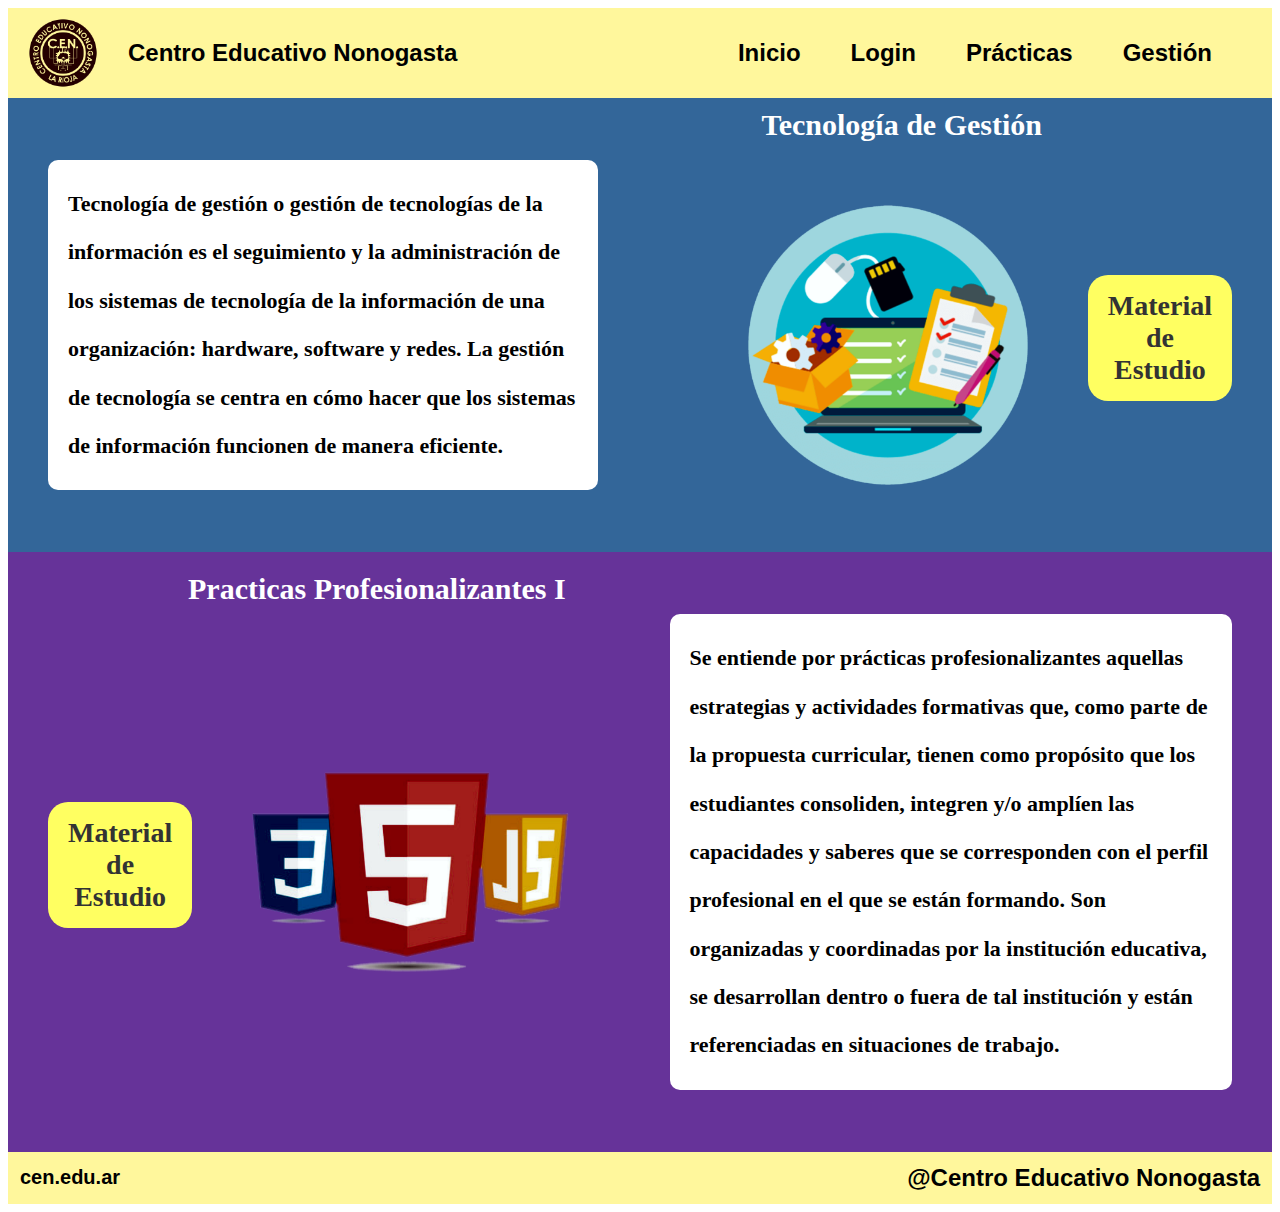
<file: MODULO_2024/index.html>
<!doctype html>
<html lang="es">
<head>
    <meta charset="UTF-8"> 
    <meta name="viewport" content="width=device-width, initial-scale=1.0">
    <link rel="stylesheet" href="estilos/estilos.css">
    <title>Tu título aquí</title>
</head>
<body>
    <nav>
        <div class="logo">
            <img src="medios/LOGOTIPO1.png" height="60">
            <span>Centro Educativo Nonogasta</span>
        </div>
        <div class="botones">
            <a href="index.html" class="nav-barra">Inicio</a>
            <a href="login.html" class="nav-barra">Login</a>
            <a href="Practicas.html" class="nav-barra">Prácticas</a>
            <a href="gestion.html" class="nav-barra">Gestión</a>
        </div>
    </nav>

    <main>
        
        <section class="tecnologia"> 
            <p> Tecnología de gestión o gestión de tecnologías de la información es el seguimiento y 
                 la administración de los sistemas de tecnología de la información de una organización: 
                 hardware, software y redes. La gestión de tecnología se centra en cómo hacer que los sistemas
                 de información funcionen de manera eficiente. </p>
            <span>Tecnología de Gestión</span>
            <img src="medios/GESTION.png" height="100">
            <a href="gestion.html" class="boton-amarillo">Material de Estudio </a>
        </section>
        <section class="practicas"> 
            <span>Practicas Profesionalizantes I</span>
            <a href="Practicas.html" class="boton-amarillo">Material de Estudio</a>
            <img src="medios/PRACTICA.png" height="100">
            <p>Se entiende por prácticas profesionalizantes aquellas estrategias y actividades formativas
                que, como parte de la propuesta curricular, tienen como propósito que los estudiantes
                consoliden, integren y/o amplíen las capacidades y saberes que se corresponden con el
                perfil profesional en el que se están formando. Son organizadas y coordinadas por la
                institución educativa, se desarrollan dentro o fuera de tal institución y están referenciadas
                en situaciones de trabajo.</p>
        </section>
    </main>

    <footer class="footer-amarillo">
        <div class="container">
            <div class="enlace-footer">
                <a href="https://cen.edu.ar/">cen.edu.ar</a>
            </div>
            <div class="texto-footer">
                @Centro Educativo Nonogasta
            </div>
        </div>
    </footer>
</body>
</html>
</file>
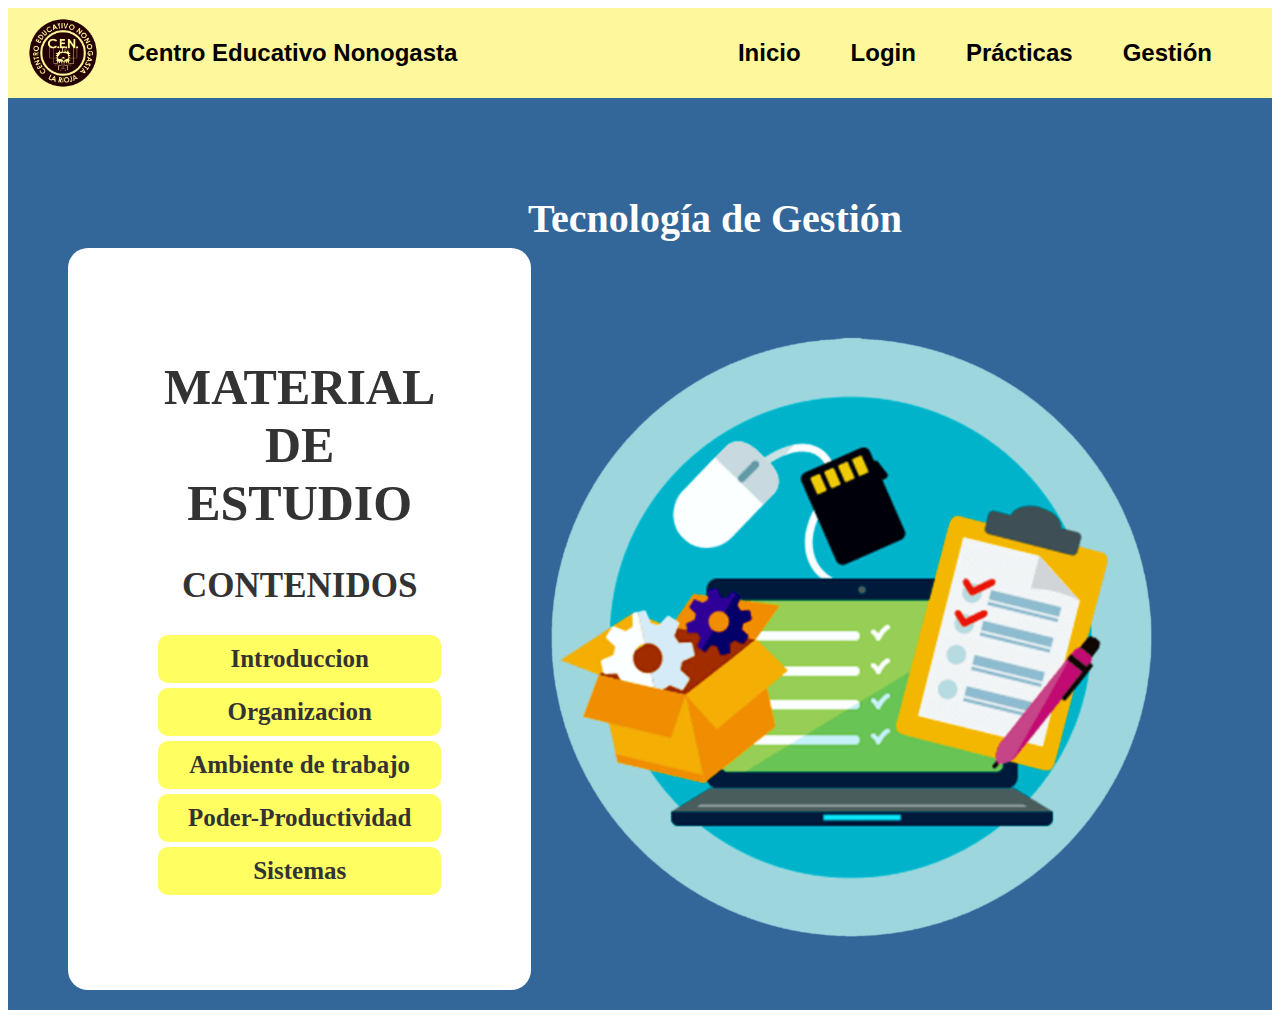
<file: MODULO_2024/gestion.html>
<!DOCTYPE html>
<html lang="es">
<head>
    <meta charset="UTF-8">
    <meta name="viewport" content="width=device-width, initial-scale=1.0">
    <title>Gestión</title>
    <link rel="stylesheet" href="estilos/estilos.css">
</head>
<body >
    <nav>
        <div class="logo">
            <img src="medios/LOGOTIPO1.png" height="60">
            <span>Centro Educativo Nonogasta</span>
        </div>
        <div class="botones">
            <a href="index.html" class="nav-barra">Inicio</a>
            <a href="login.html" class="nav-barra">Login</a>
            <a href="Practicas.html" class="nav-barra">Prácticas</a>
            <a href="gestion.html" class="nav-barra">Gestión</a>
        </div>
    </nav>
        
    <section class="gestion2"> 
        <span class="titulo-grande">Tecnología de Gestión</span>
        <div class="contenido">
            <div class="recuadro-blanco">
                <h1>MATERIAL DE ESTUDIO</h1>
                <h2>CONTENIDOS</h2>
                <div class="enlaces">
                    <a href="tema1g.html" class="enlace-amarillo">Introduccion</a>
                    <a href="tema2g.html" class="enlace-amarillo">Organizacion</a>
                    <a href="tema3g.html" class="enlace-amarillo">Ambiente de trabajo</a>
                    <a href="tema4g.html" class="enlace-amarillo">Poder-Productividad</a>
                    <a href="tema5g.html" class="enlace-amarillo">Sistemas</a>
                </div>
            </div>
        </div>
        <div class="imagen">
            <img src="medios/GESTION.png" height="600">
        </div>
    </section>
</body>
</html>
</file>
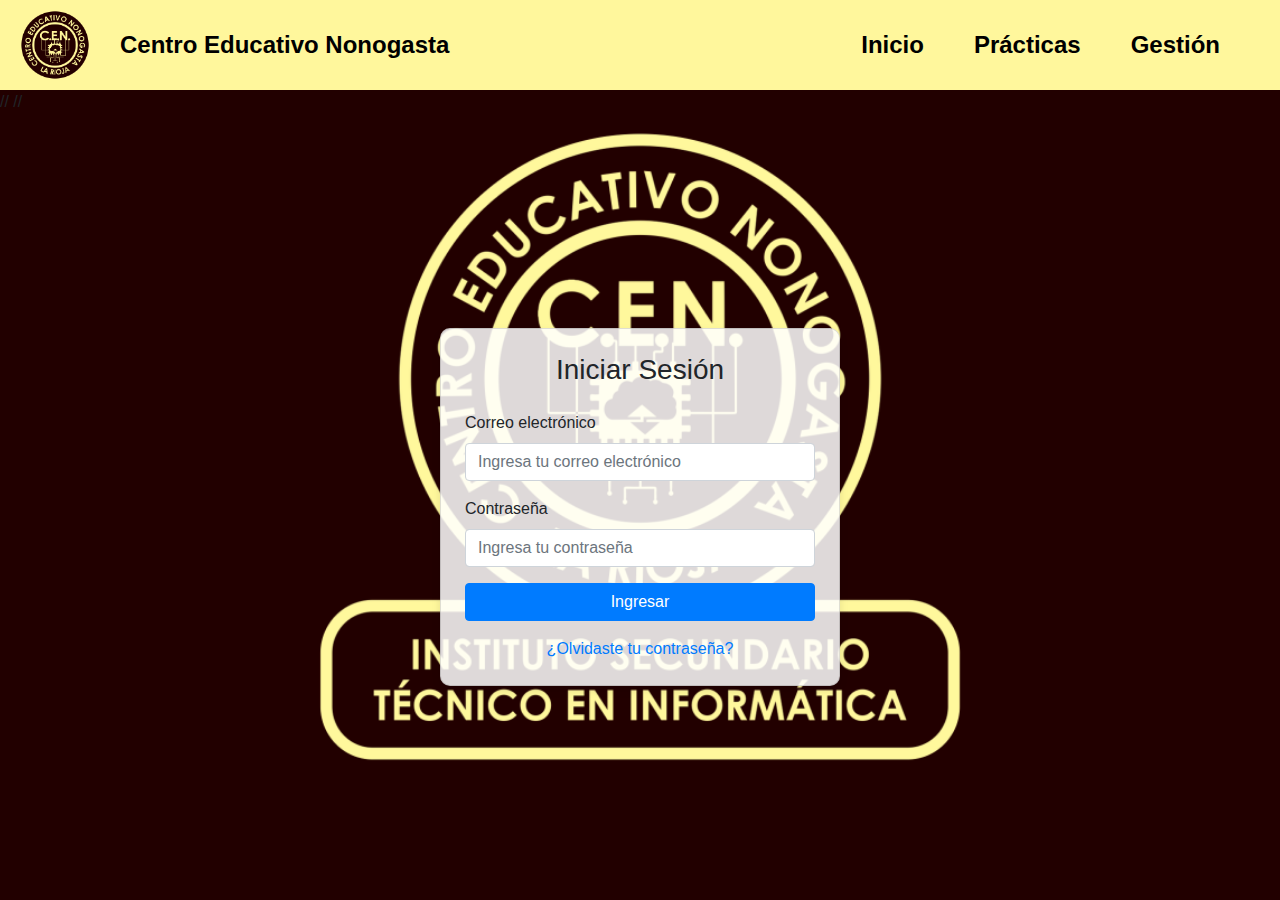
<file: MODULO_2024/login.html>
<!DOCTYPE html>
<html lang="es">
<head>
    <meta charset="UTF-8">
    <meta name="viewport" content="width=device-width, initial-scale=1.0">
    <title>Página de Login</title>
   
    <link href="estilos/bootstrap/bootstrap.min.css" rel="stylesheet">

    <link rel="stylesheet" href="estilos/estilos.css">
    <style>
        html, body {
            height: 100%;
            margin: 0;
            padding: 0;
        }
        body {
            display: flex;
            flex-direction: column;
            background-image: url('medios/cen_grande.png');
            background-size: cover;
            background-position: center;
            background-repeat: no-repeat;
        }
        .card {
            background: rgba(255, 255, 255, 0.85);
            border-radius: 10px;
            box-shadow: 0 4px 8px rgba(0, 0, 0, 0.1);
        }
        .content {
            flex: 1;
            display: flex;
            justify-content: center;
            align-items: center;
        }
        @media (max-width: 768px) {
            body {
                background-image: url('medios/cen_chico.png');
            }
        }
    </style>
</head>
<body>

<nav>
    <div class="logo">
        <img src="medios/LOGOTIPO1.png" height="60">
        <span>Centro Educativo Nonogasta</span>
    </div>
    <div class="botones">
        <a href="index.html" class="nav-barra">Inicio</a>
        <a href="Practicas.html" class="nav-barra">Prácticas</a>
        <a href="gestion.html" class="nav-barra">Gestión</a>
    </div>
</nav>
//                                   //
<div class="content">
    <!-- Clase 'card': Crea un contenedor con bordes, sombra y padding -->
    <div class="card p-4" style="max-width: 400px; width: 100%;">
        <!-- Clase 'text-center': Centra el texto horizontalmente -->
        <h3 class="text-center mb-4">Iniciar Sesión</h3>
        <form>
            <!-- Clase 'form-group': Agrupa elementos del formulario para aplicar un margen inferior -->
            <div class="form-group">
                <label for="email">Correo electrónico</label>
                <!-- Clase 'form-control': Estiliza los campos de entrada con padding, bordes y tamaño ajustable -->
                <input type="email" class="form-control" id="email" placeholder="Ingresa tu correo electrónico">
            </div>
            <!-- Clase 'form-group': Agrupa elementos del formulario para aplicar un margen inferior -->
            <div class="form-group">
                <label for="password">Contraseña</label>
                <!-- Clase 'form-control': Estiliza los campos de entrada con padding, bordes y tamaño ajustable -->
                <input type="password" class="form-control" id="password" placeholder="Ingresa tu contraseña">
            </div>
            <!-- Clases 'btn', 'btn-primary', 'btn-block': Estilizan el botón, le dan color primario y lo hacen ocupar todo el ancho del contenedor -->
            <button type="submit" class="btn btn-primary btn-block">Ingresar</button>
            <!-- Clase 'text-center': Centra el texto horizontalmente -->
            <div class="text-center mt-3">
                <!-- Clase 'mt-3': Añade un margen superior de 1rem -->
                <a href="olvidocontraseña.html">¿Olvidaste tu contraseña?</a>
            </div>
        </form>
    </div>
</div>

</body>
</html>
</file>
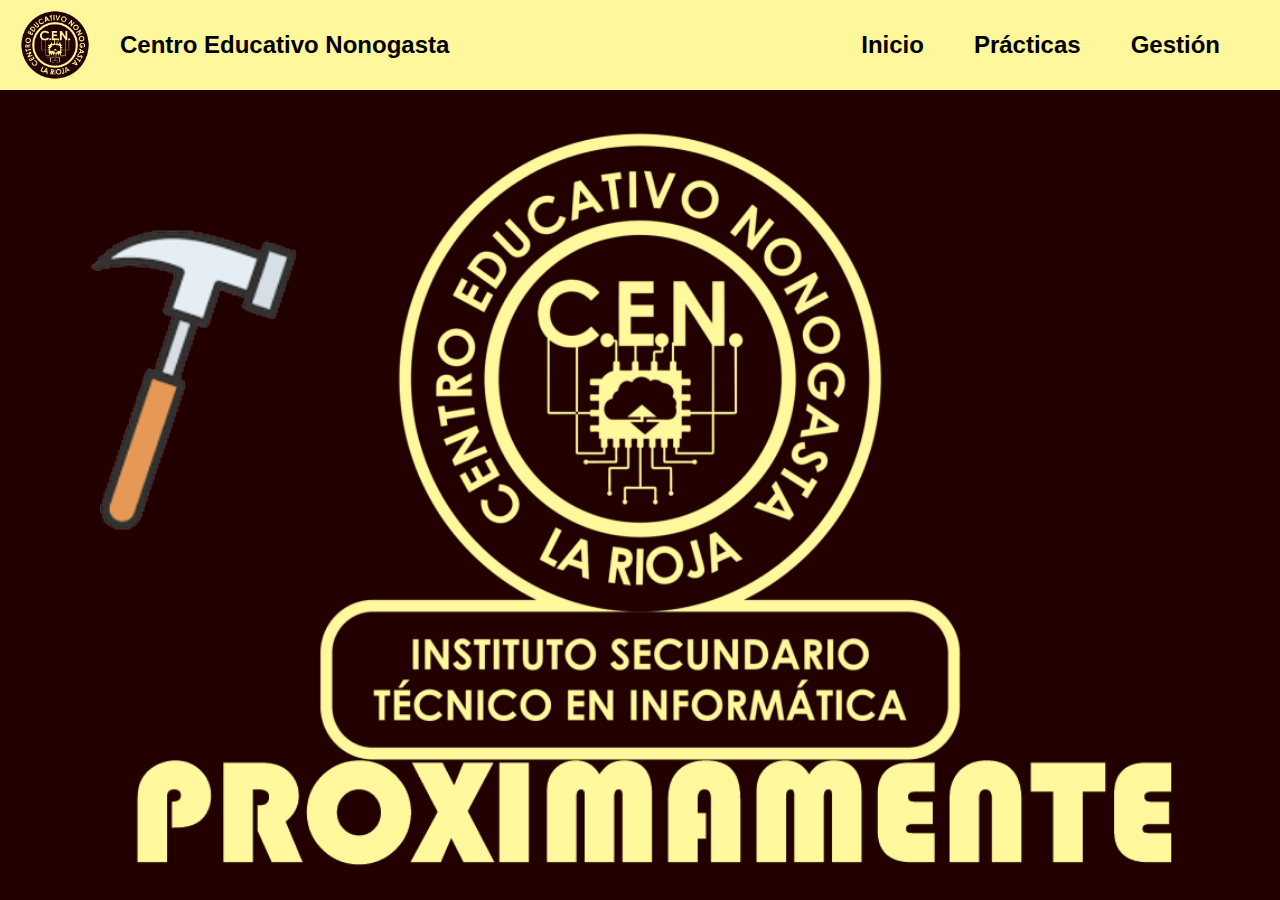
<file: MODULO_2024/olvidocontraseña.html>
<!DOCTYPE html>
<html lang="es">
<head>
    <meta charset="UTF-8">
    <meta name="viewport" content="width=device-width, initial-scale=1.0">
    <title>recuperar contraseña</title>
    <link href="estilos/bootstrap/bootstrap.min.css" rel="stylesheet">


    <link rel="stylesheet" href="estilos/estilos.css">
    <style>
        html, body {
            height: 100%;
            margin: 0;
            padding: 0;
        }
        body {
            display: flex;
            flex-direction: column;
            background-image: url('medios/proximamente.png');
            background-size: cover;
            background-position: center;
            background-repeat: no-repeat;
        }
      
        @media (max-width: 768px) {
            body {
                background-image: url('medios/proximamente_celulares.png');
            }
        }
    </style>
</head>
<body>

<nav>
    <div class="logo">
        <img src="medios/LOGOTIPO1.png" height="60">
        <span>Centro Educativo Nonogasta</span>
    </div>
    <div class="botones">
        <a href="index.html" class="nav-barra">Inicio</a>
        <a href="Practicas.html" class="nav-barra">Prácticas</a>
        <a href="gestion.html" class="nav-barra">Gestión</a>
    </div>
</nav>
</file>
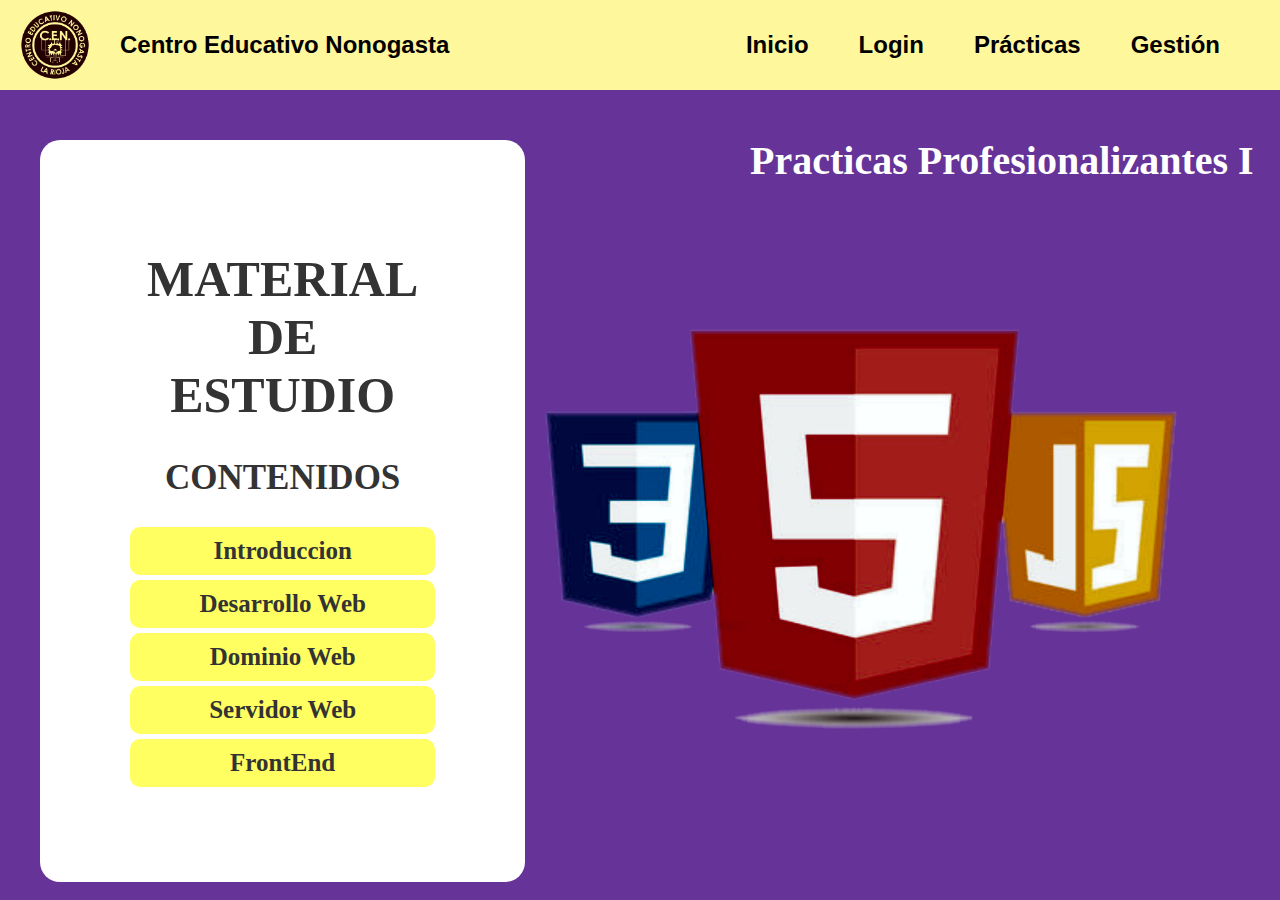
<file: MODULO_2024/Practicas.html>
<!DOCTYPE html>
<html lang="es">
<head>
    <meta charset="UTF-8">
    <meta name="viewport" content="width=device-width, initial-scale=1.0">
    <title>Practicas</title>
    <link rel="stylesheet" href="estilos/estilos.css">
</head>
<body  class="bodypractica">
    <nav>
        <div class="logo">
            <img src="medios/LOGOTIPO1.png" height="60">
            <span>Centro Educativo Nonogasta</span>
        </div>
        <div class="botones">
            <a href="index.html" class="nav-barra">Inicio</a>
            <a href="login.html" class="nav-barra">Login</a>
            <a href="Practicas.html" class="nav-barra">Prácticas</a>
            <a href="gestion.html" class="nav-barra">Gestión</a>
        </div>
    </nav>
        
    <section class="section-practicas"> 
        <span class="titulo-grande">Practicas Profesionalizantes I</span>
        <div class="contenido">
            <div class="recuadro-blanco">
                <h1>MATERIAL DE ESTUDIO</h1>
                <h2>CONTENIDOS</h2>
                <div class="enlaces">
                    <a href="tema1p.html" class="enlace-amarillo">Introduccion</a>
                    <a href="tema2p.html" class="enlace-amarillo">Desarrollo Web</a>
                    <a href="tema3p.html" class="enlace-amarillo">Dominio Web</a>
                    <a href="tema4p.html" class="enlace-amarillo">Servidor Web</a>
                    <a href="tema5p.html" class="enlace-amarillo">FrontEnd</a>
                </div>
            </div>
        </div>
        <div class="imagen">
            <img src="medios\PRACTICA.png" height="400">
        </div>
    </section>
</body>
</html>
</file>
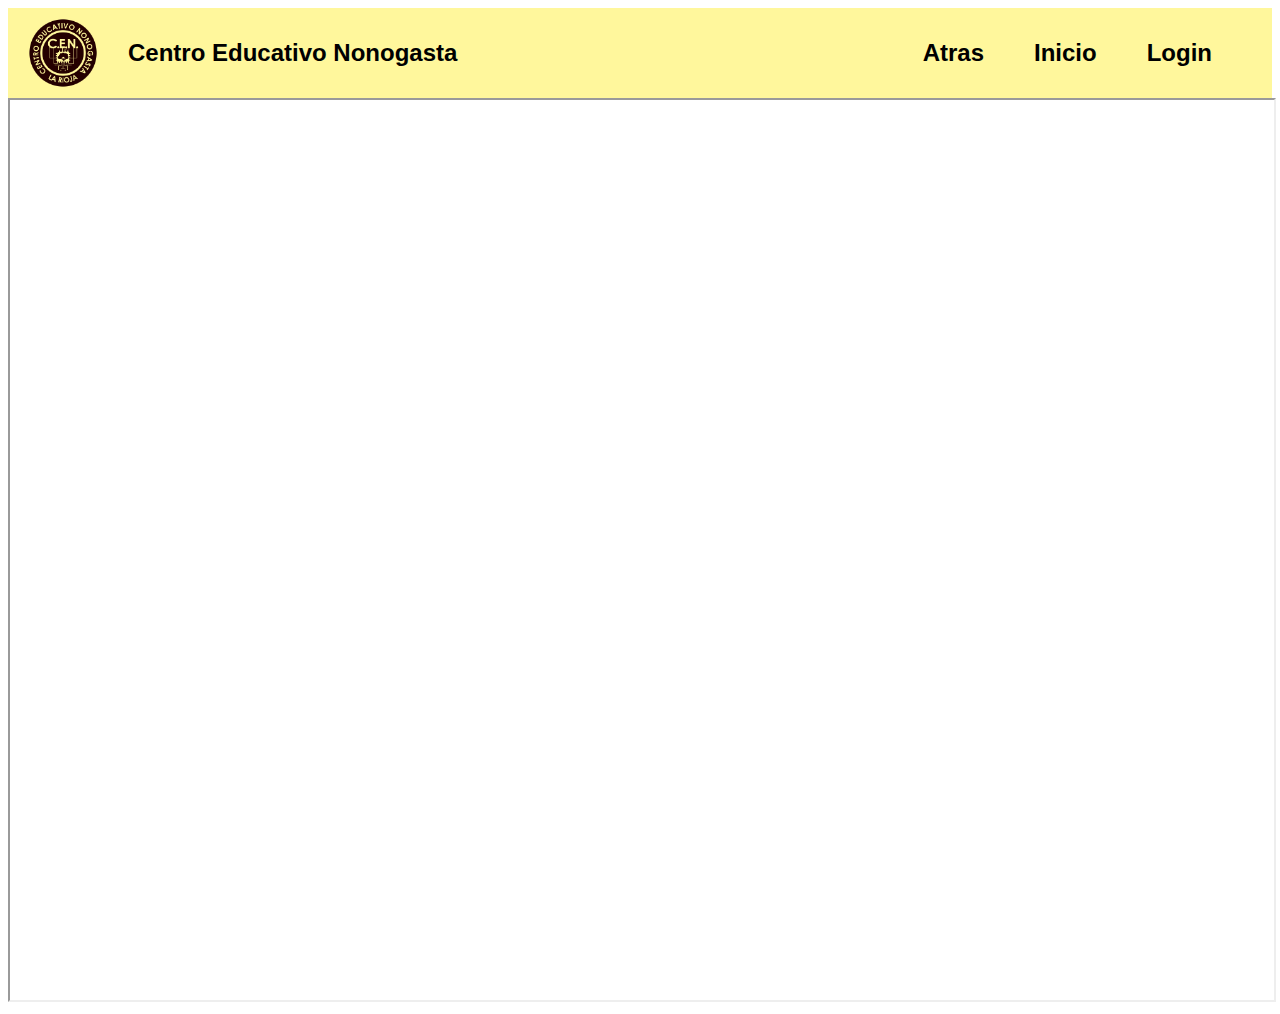
<file: MODULO_2024/tema1g.html>
<!DOCTYPE html>
<html lang="es">
<head>
    <meta charset="UTF-8">
    <meta name="viewport" content="width=device-width, initial-scale=1.0">
    <title>Gestión</title>
    <link rel="stylesheet" href="estilos/estilos.css">
</head>
<body>
    <nav>
        <div class="logo">
            <img src="medios/LOGOTIPO1.png" height="60">
            <span>Centro Educativo Nonogasta</span>
        </div>
        <div class="botones">
            <a href="gestion.html" class="nav-barra">Atras</a>
            <a href="index.html" class="nav-barra">Inicio</a>
            <a href="login.html" class="nav-barra">Login</a>
            
            
        </div>
    </nav>
    <iframe  class="pdf" src="contenidos\CONTENIDOS - TEMAS - GESTIÓN\TEMA N°1 - TECNOLOGÍA DE GESTIÓN\TECNOLOGÍA DE GESTIÓN.pdf" ></iframe>
</body>
</html>
</file>
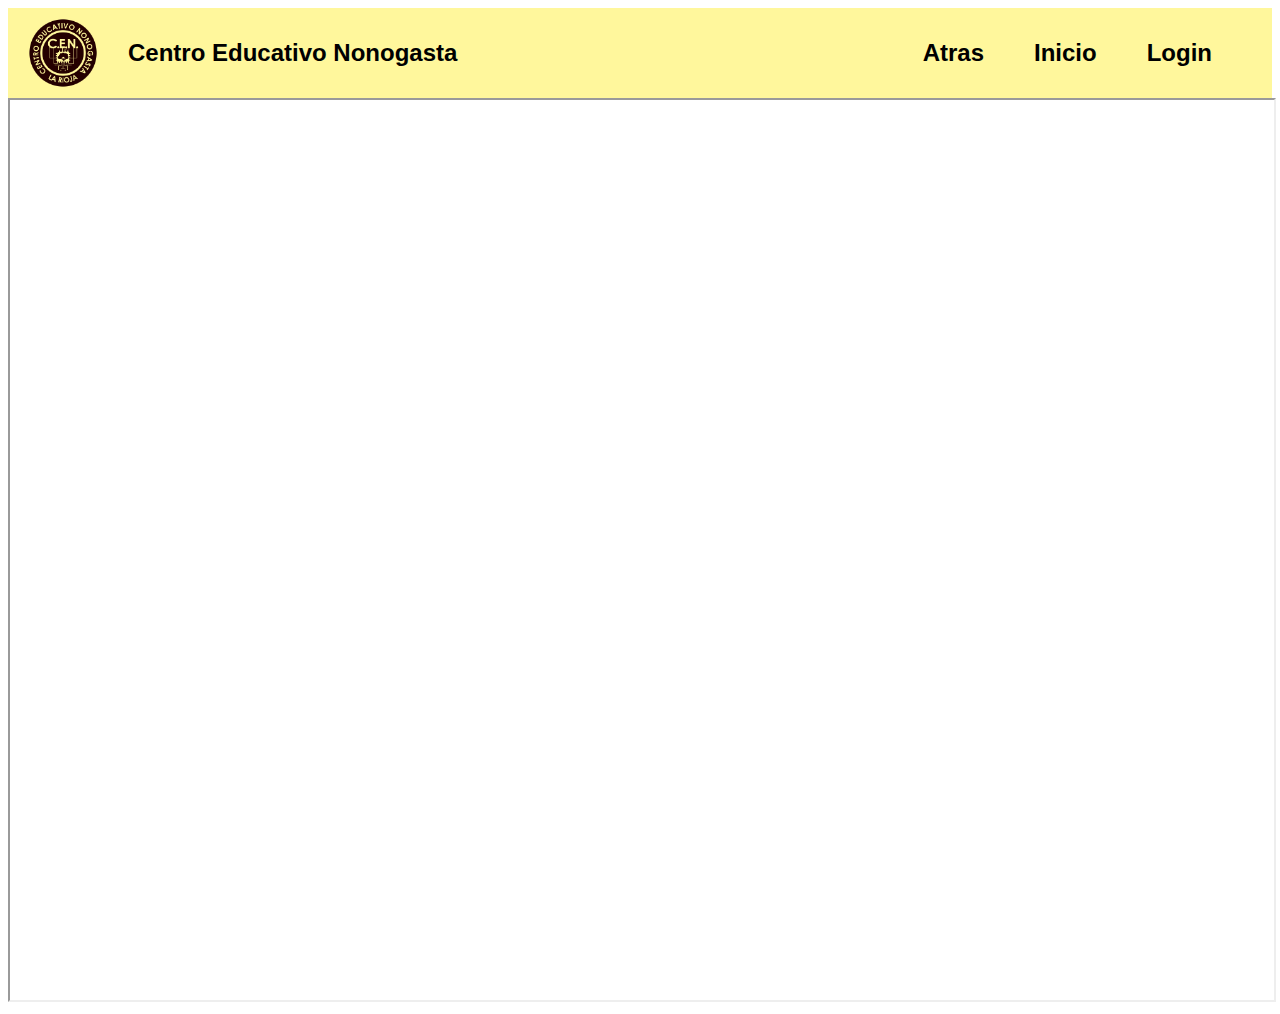
<file: MODULO_2024/tema1p.html>
<!DOCTYPE html>
<html lang="es">
<head>
    <meta charset="UTF-8">
    <meta name="viewport" content="width=device-width, initial-scale=1.0">
    <title>Gestión</title>
    <link rel="stylesheet" href="estilos/estilos.css">
</head>
<body>
    <nav>
        <div class="logo">
            <img src="medios/LOGOTIPO1.png" height="60">
            <span>Centro Educativo Nonogasta</span>
        </div>
        <div class="botones">
            <a href="Practicas.html" class="nav-barra">Atras</a>
            <a href="index.html" class="nav-barra">Inicio</a>
            <a href="login.html" class="nav-barra">Login</a>
            
            
        </div>
    </nav>
    <iframe  class="pdf" src="contenidos\CONTENIDOS - TEMAS - PRACTICAS I\TEMA N__1 - PRACTICAS PROFESIONALIZANTES\PRACTICAS PROFESIONALIZANTES I.pdf" ></iframe></body>
</html>
</file>
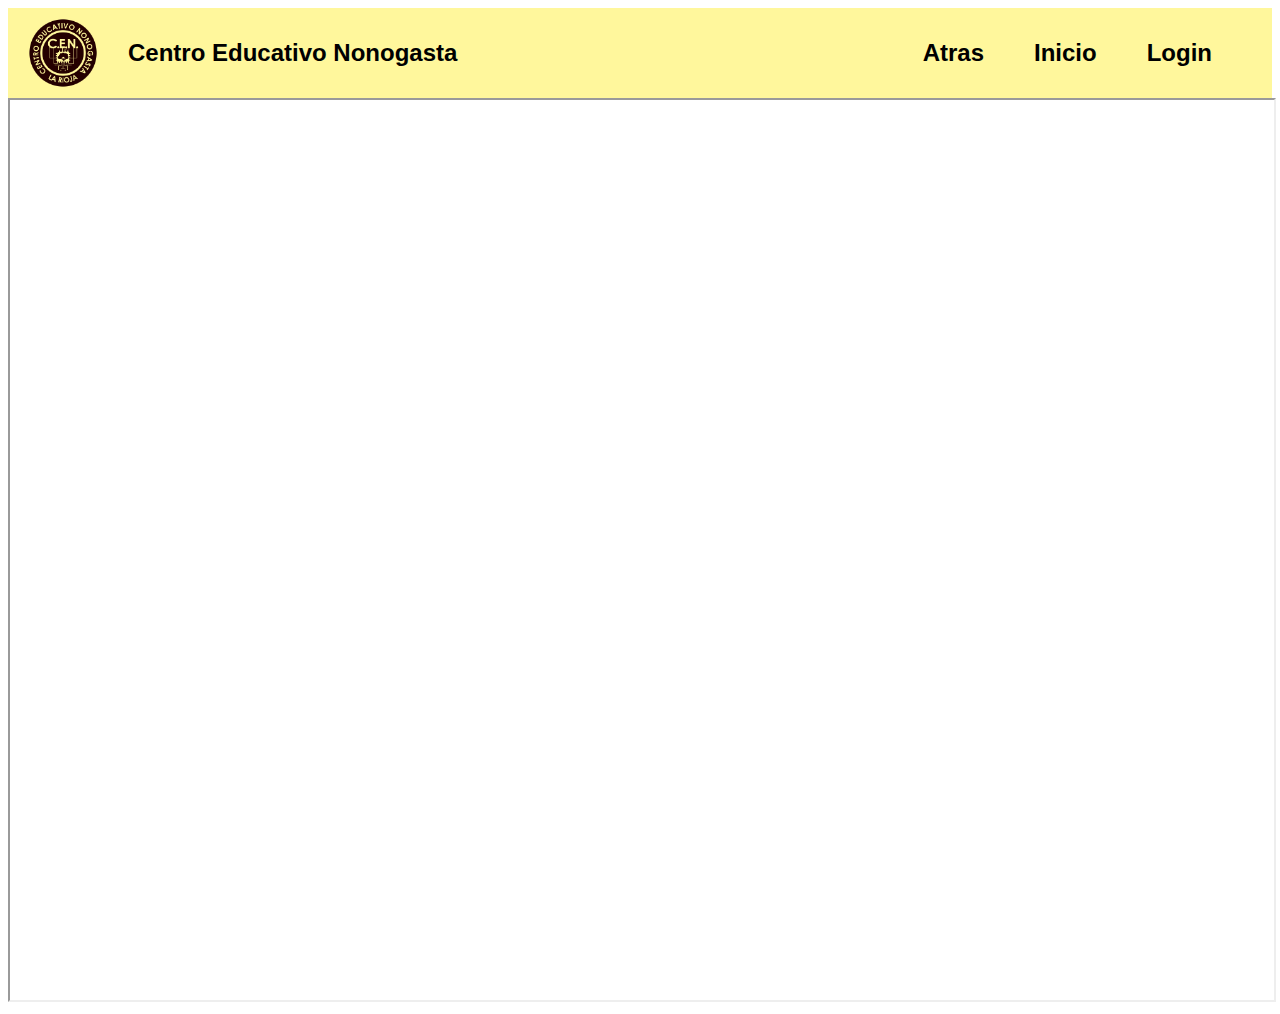
<file: MODULO_2024/tema2g.html>
<!DOCTYPE html>
<html lang="es">
<head>
    <meta charset="UTF-8">
    <meta name="viewport" content="width=device-width, initial-scale=1.0">
    <title>TEMA 2</title>
    <link rel="stylesheet" href="estilos/estilos.css">
</head>
<body>
    <nav>
        <div class="logo">
            <img src="medios/LOGOTIPO1.png" height="60">
            <span>Centro Educativo Nonogasta</span>
        </div>
        <div class="botones">
            <a href="gestion.html" class="nav-barra">Atras</a>
            <a href="index.html" class="nav-barra">Inicio</a>
            <a href="login.html" class="nav-barra">Login</a>
            
            
        </div>
    </nav>
    <iframe  class="pdf" src="contenidos\CONTENIDOS - TEMAS - GESTIÓN\TEMA N__2 - ORGANIZACI__N\ORGANIZACIÓN.pdf" ></iframe>
</body>
</html>
</file>
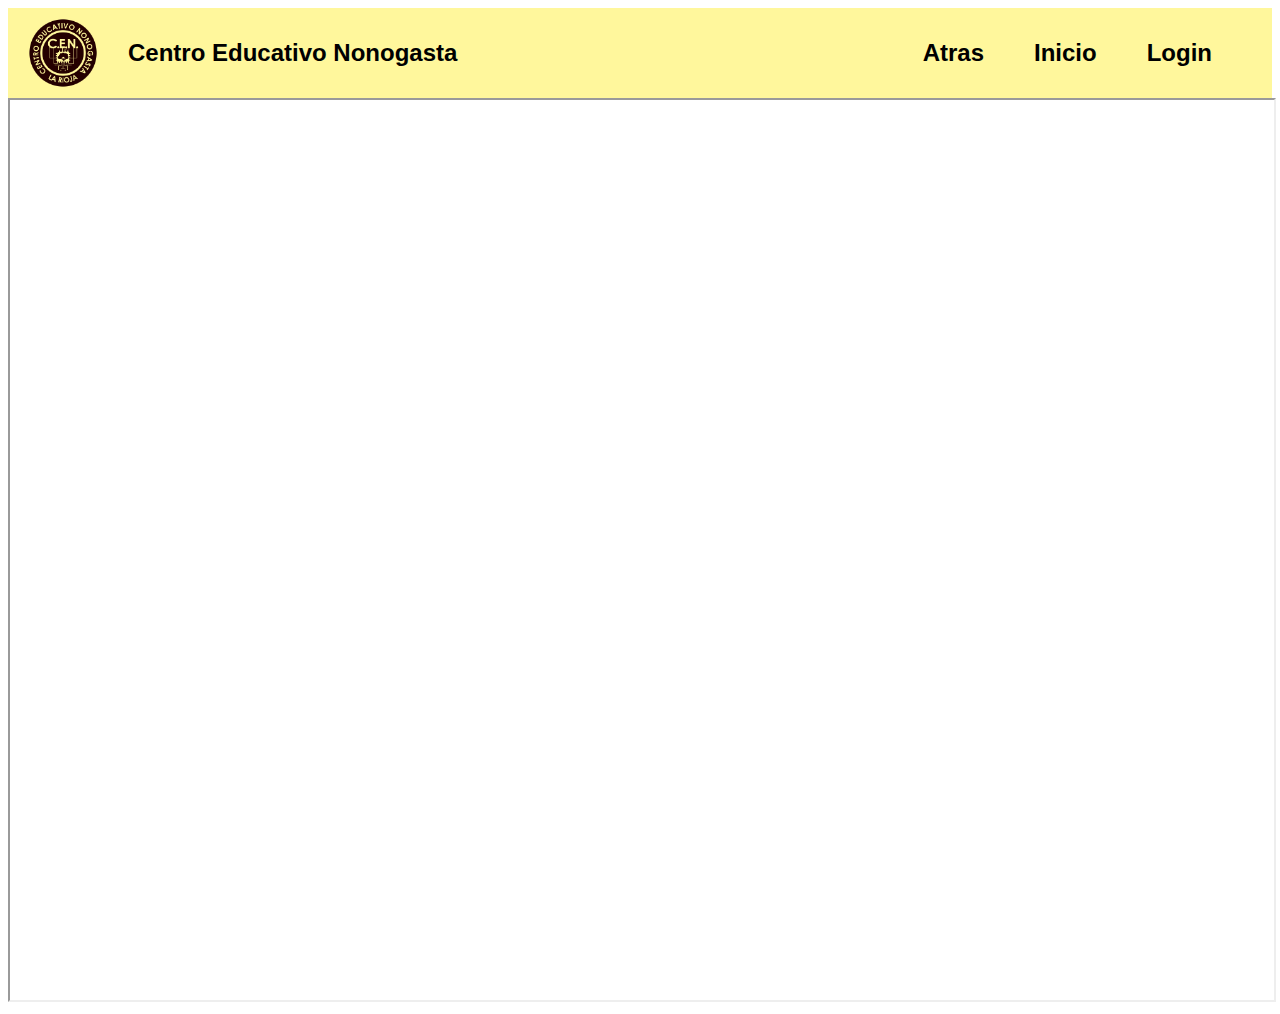
<file: MODULO_2024/tema2p.html>
<!DOCTYPE html>
<html lang="es">
<head>
    <meta charset="UTF-8">
    <meta name="viewport" content="width=device-width, initial-scale=1.0">
    <title>TEMA 2</title>
    <link rel="stylesheet" href="estilos/estilos.css">
</head>
<body>
    <nav>
        <div class="logo">
            <img src="medios/LOGOTIPO1.png" height="60">
            <span>Centro Educativo Nonogasta</span>
        </div>
        <div class="botones">
            <a href="Practicas.html" class="nav-barra">Atras</a>
            <a href="index.html" class="nav-barra">Inicio</a>
            <a href="login.html" class="nav-barra">Login</a>
            
            
        </div>
    </nav>
    <iframe  class="pdf" src="contenidos\CONTENIDOS - TEMAS - PRACTICAS I\TEMA N__2 - DESARROLLO WEB\DESARROLLO WEB.pdf" ></iframe>
</body>
</html>
</file>
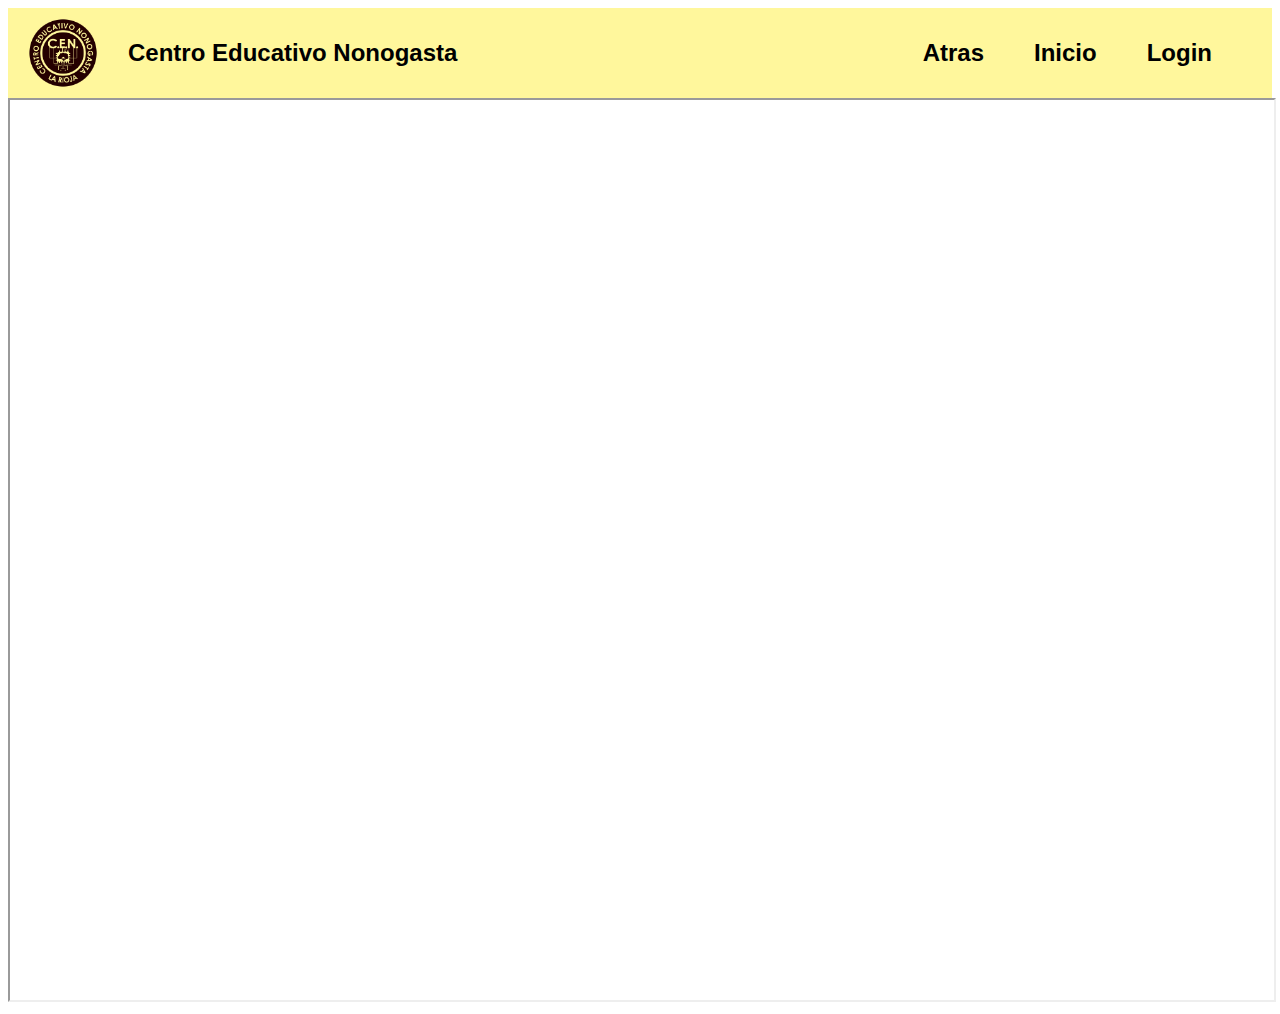
<file: MODULO_2024/tema3g.html>
<!DOCTYPE html>
<html lang="es">
<head>
    <meta charset="UTF-8">
    <meta name="viewport" content="width=device-width, initial-scale=1.0">
    <title>TEMA 2</title>
    <link rel="stylesheet" href="estilos/estilos.css">
</head>
<body>
    <nav>
        <div class="logo">
            <img src="medios/LOGOTIPO1.png" height="60">
            <span>Centro Educativo Nonogasta</span>
        </div>
        <div class="botones">
            <a href="gestion.html" class="nav-barra">Atras</a>
            <a href="index.html" class="nav-barra">Inicio</a>
            <a href="login.html" class="nav-barra">Login</a>
            
            
        </div>
    </nav>
    <iframe  class="pdf" src="contenidos\CONTENIDOS - TEMAS - GESTIÓN\TEMA N__3 - AMBIENTE DE TRABAJO\AMBIENTE DE TRABAJO.pdf" ></iframe>
</body>
</html>
</file>
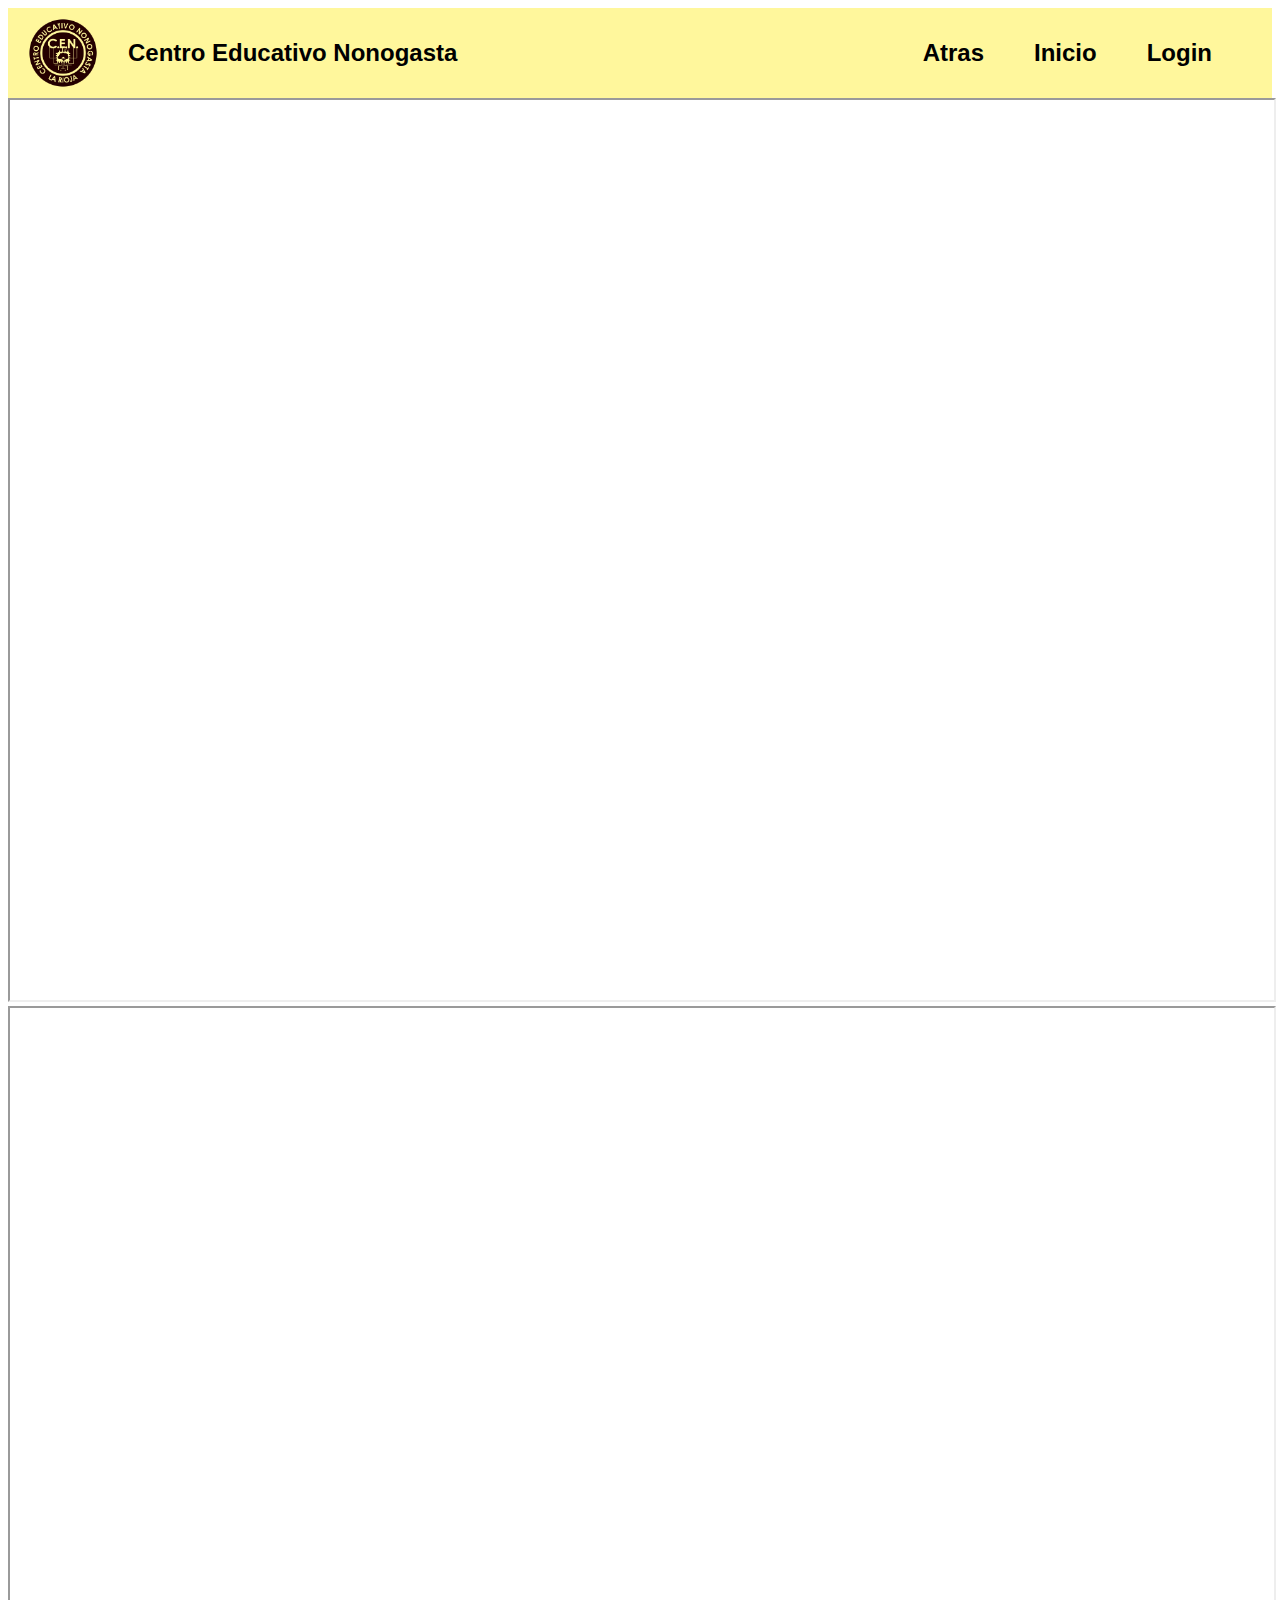
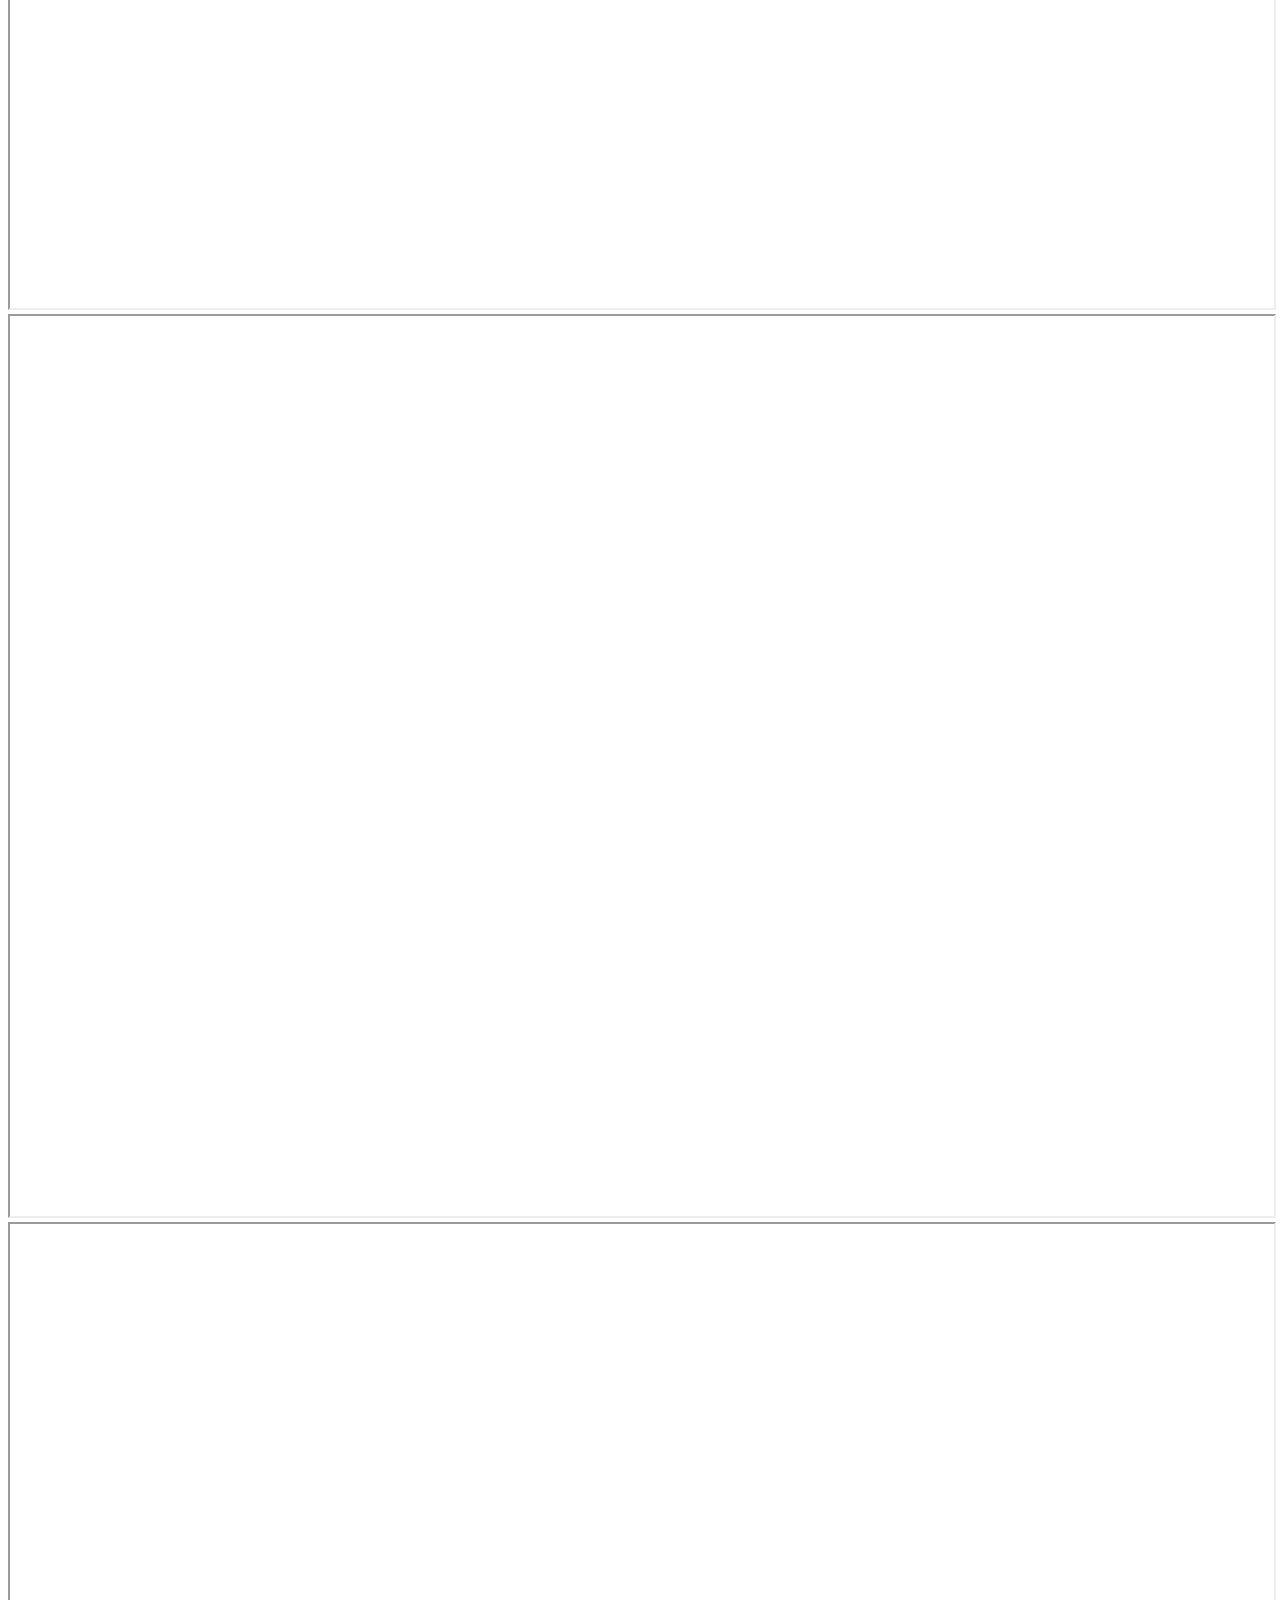
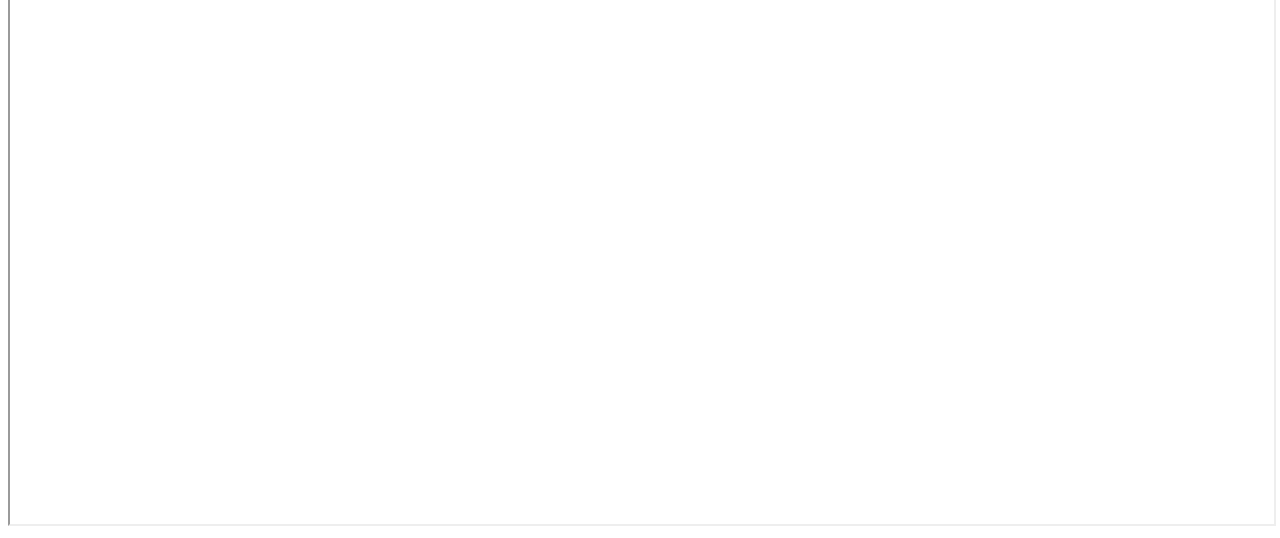
<file: MODULO_2024/tema5g.html>
<!DOCTYPE html>
<html lang="es">
<head>
    <meta charset="UTF-8">
    <meta name="viewport" content="width=device-width, initial-scale=1.0">
    <title>TEMA 2</title>
    <link rel="stylesheet" href="estilos/estilos.css">
</head>
<body>
    <nav>
        <div class="logo">
            <img src="medios/LOGOTIPO1.png" height="60">
            <span>Centro Educativo Nonogasta</span>
        </div>
        <div class="botones">
            <a href="gestion.html" class="nav-barra">Atras</a>
            <a href="index.html" class="nav-barra">Inicio</a>
            <a href="login.html" class="nav-barra">Login</a>
            
            
        </div>
    </nav>
    <iframe  class="pdf" src="contenidos\CONTENIDOS - TEMAS - GESTIÓN\TEMA N__5 - SISTEMAS\INGENIERIA DE SOFTWARE.pdf" ></iframe>
    <iframe  class="pdf" src="contenidos\CONTENIDOS - TEMAS - GESTIÓN\TEMA N__5 - SISTEMAS\SISTEMAS DE INFORMACION.pdf" ></iframe>
    <iframe  class="pdf" src="contenidos\CONTENIDOS - TEMAS - GESTIÓN\TEMA N__5 - SISTEMAS\SISTEMAS.pdf" ></iframe>
    <iframe  class="pdf" src="contenidos\CONTENIDOS - TEMAS - GESTIÓN\TEMA N__5 - SISTEMAS\UML.pdf" ></iframe>
    

</body>
</html>
</file>
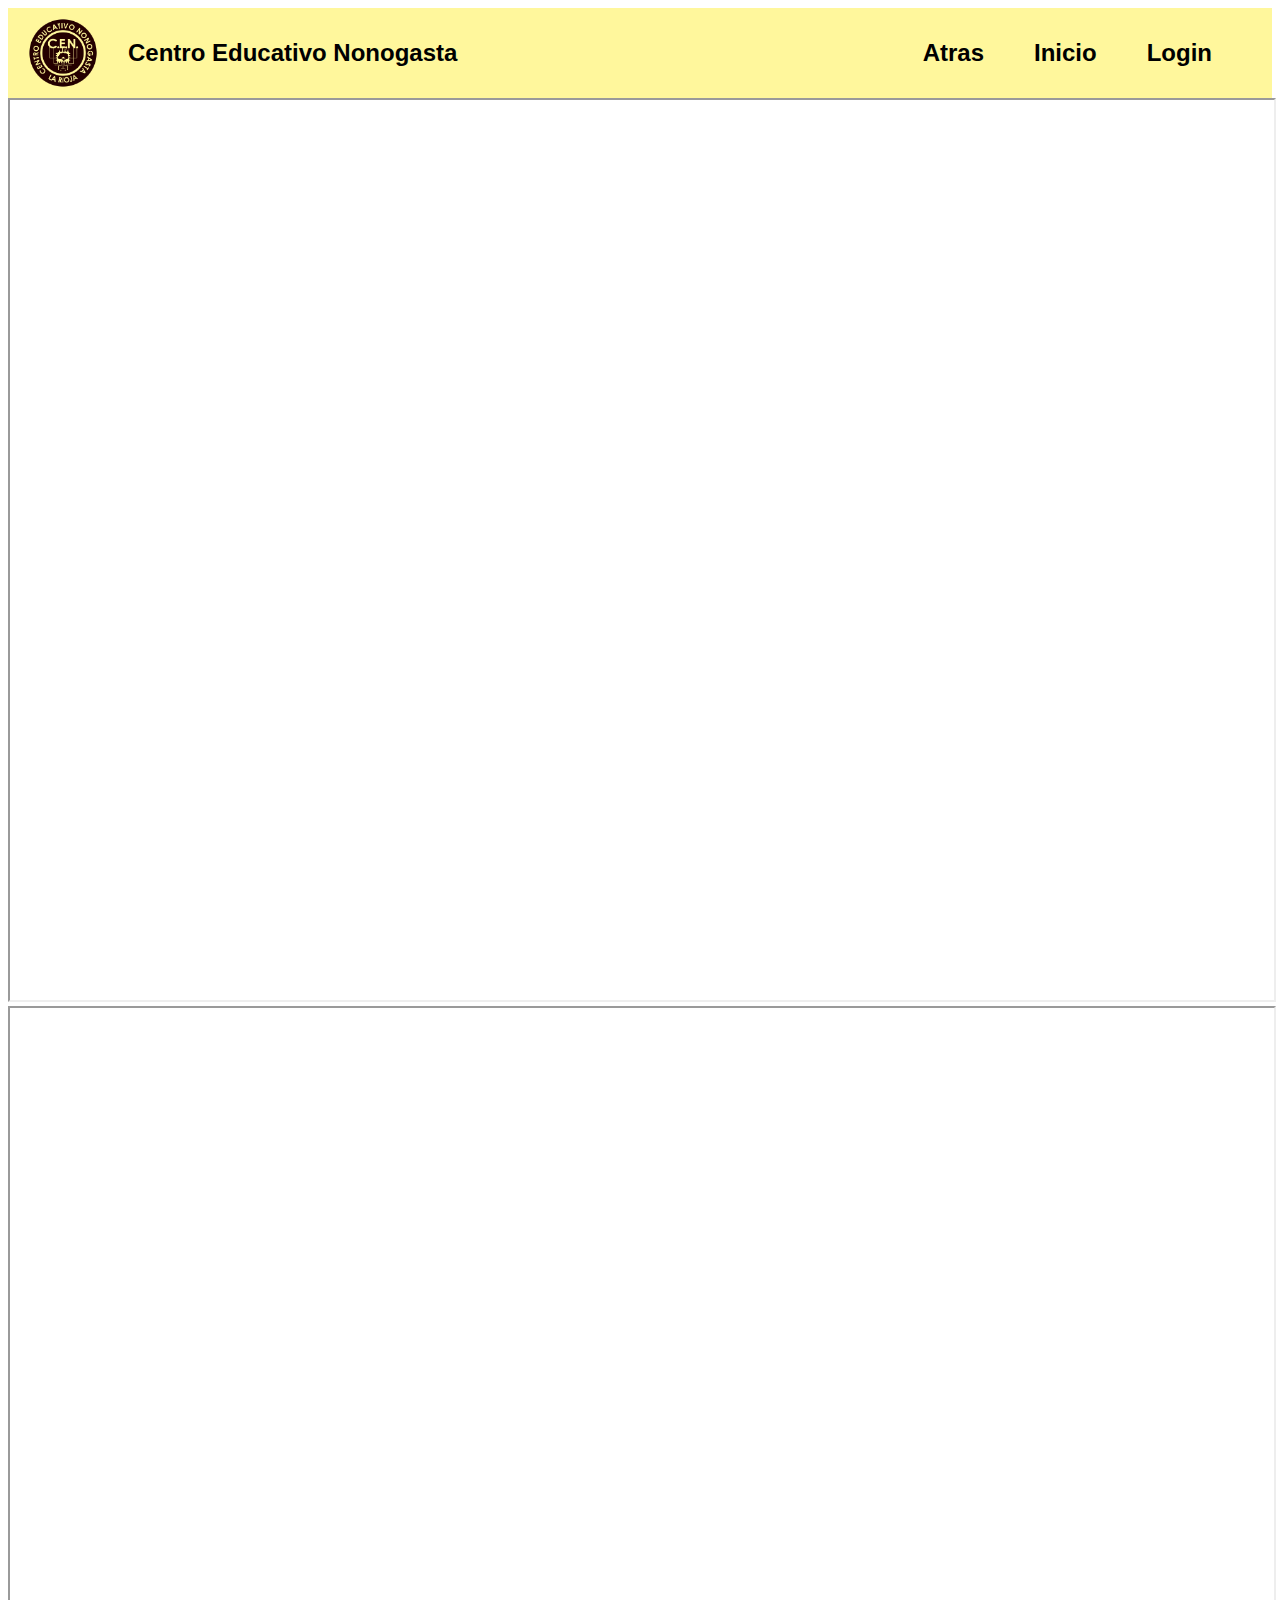
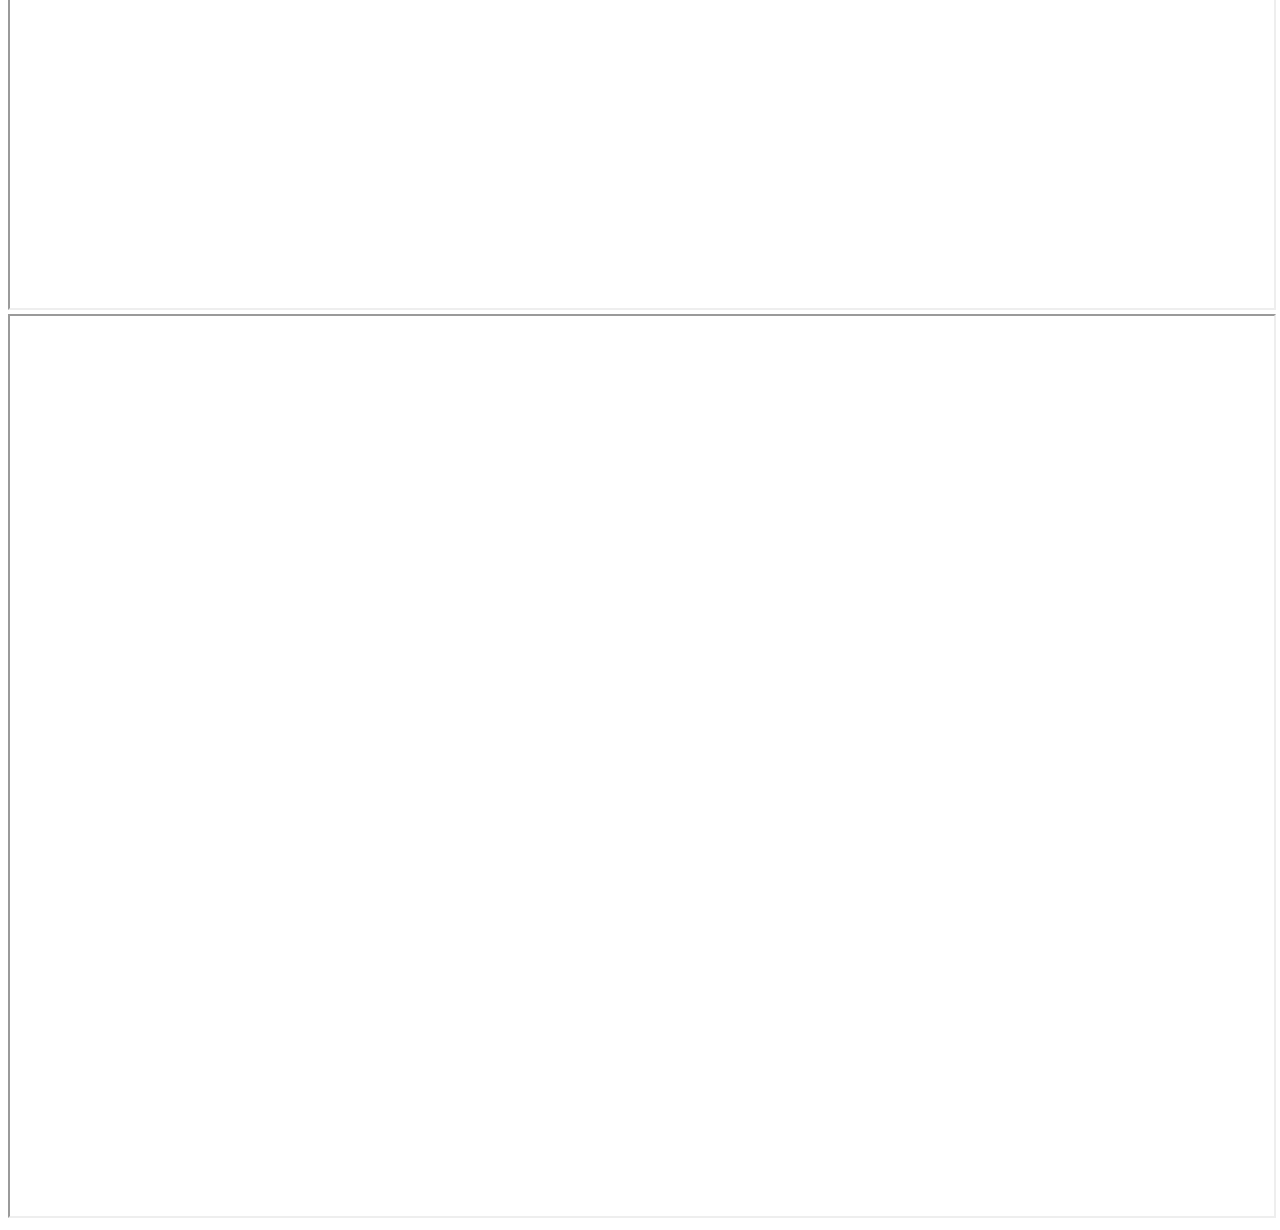
<file: MODULO_2024/tema5p.html>
<!DOCTYPE html>
<html lang="es">
<head>
    <meta charset="UTF-8">
    <meta name="viewport" content="width=device-width, initial-scale=1.0">
    <title>TEMA 2</title>
    <link rel="stylesheet" href="estilos/estilos.css">
</head>
<body>
    <nav>
        <div class="logo">
            <img src="medios/LOGOTIPO1.png" height="60">
            <span>Centro Educativo Nonogasta</span>
        </div>
        <div class="botones">
            <a href="Practicas.html" class="nav-barra">Atras</a>
            <a href="index.html" class="nav-barra">Inicio</a>
            <a href="login.html" class="nav-barra">Login</a>
            
            
        </div>
    </nav>
    <iframe  class="pdf" src="contenidos\CONTENIDOS - TEMAS - PRACTICAS I\TEMA N°5 - FRONTEND\CSS.pdf" ></iframe>
    <iframe  class="pdf" src="contenidos\CONTENIDOS - TEMAS - PRACTICAS I\TEMA N°5 - FRONTEND\FRONTEND.pdf" ></iframe>
    <iframe  class="pdf" src="contenidos\CONTENIDOS - TEMAS - PRACTICAS I\TEMA N°5 - FRONTEND\HTML.pdf" ></iframe>

</body>
</html>
</file>
<file: MODULO_2024/estilos/estilos.css>
/* Estilos para la barra de navegación */
nav {
    display: flex; /* Utilizamos flexbox para alinear los elementos */
    justify-content: space-between; /* Distribuye los elementos horizontalmente */
    align-items: center; /* Alinea los elementos verticalmente */
    padding: 10px 20px; /* Añade relleno */
    background-color: #FFF79C; /* Color de fondo */
    color: black; /* Color del texto */
    font-size: 24px; /* Tamaño de fuente */
    font-family: Verdana, Geneva, Tahoma, sans-serif; /* Fuente */
    font-weight: bold; /* Peso de la fuente */
}
/* Estilos para el logo y los botones en la barra de navegación */
.logo, .botones {
    display: flex; /* Utilizamos flexbox para alinear los elementos */
    align-items: center; /* Alinea los elementos verticalmente */
}

.logo img {
    height: 70px; /* Tamaño de la imagen */
    margin-right: 30px; /* Espacio entre la imagen y el texto */
}

.botones {
    gap: 10px; /* Espacio entre los elementos de enlace */
}

.botones a {
    margin-right: 40px; /* Espacio entre los enlaces */
    color: black; /* Color de texto por defecto */
    text-decoration: none; /* Elimina la decoración de enlace */
    transition: color 0.3s; /* Efecto de transición al pasar el cursor */
}

.botones a:last-child {
    margin-left: auto; /* Mueve el último botón al borde derecho */
}

.botones a:hover {
    color: #CDDC39; /* Color de texto al pasar el cursor sobre el botón */
}






/* Estilos para las secciones de tecnología */
.tecnologia {
    position: relative; /* Establece el posicionamiento relativo */
    background-color: #336699; /* Color de fondo */
    padding: 40px; /* Añade relleno */
    display: flex; /* Utilizamos flexbox para alinear los elementos */
    align-items: center; /* Alinea los elementos verticalmente */
}

.tecnologia > span {
    color: white; /* Color del texto */
    position: absolute; /* Establece el posicionamiento absoluto */
    top: 10px; /* Ajusta la posición vertical */
    right: 230px; /* Ajusta la posición horizontal */
    font-size: 30px; /* Tamaño de fuente */
    margin-bottom: 10px; /* Espacio inferior */
    font-weight: bold; /* Peso de la fuente */
   
}

.tecnologia > p {
    background-color: white; /* Color de fondo */
    margin-right: 20px; /* Espacio derecho */
    border-radius: 10px; /* Borde redondeado */
    font-size: 22px; /* Tamaño de fuente */
    line-height: 2.2; /* Altura de línea */
    max-width: 1000px; /* Ancho máximo */
    font-weight: bold; /* Peso de la fuente */
     font-family: 'Times New Roman', Times, serif;
     padding: 20px; /* Añade relleno interno */

}

.tecnologia img {
    margin-left: 130px; /* Espacio izquierdo */
    margin-top: 40px; /* Espacio superior */
    height: 280px; /* Altura de la imagen */
}

.tecnologia .boton-amarillo {
    margin-left: 60px; /* Espacio izquierdo */
    margin-top: 25px; /* Espacio superior */
    display: inline-block; /* Mostrar como bloque en línea */
    background-color: #FFFF61; /* Color de fondo */
    color: #333; /* Color del texto */
    padding: 15px 20px; /* Relleno */
    border-radius: 5px; /* Borde redondeado */
    text-decoration: none; /* Elimina decoración de enlace */
    border-radius: 20px; /* Borde redondeado */
    max-width: 150px; /* Ancho máximo */
    text-align: center; /* Alinea el texto al centro */
    font-weight: bold; /* Peso de la fuente */
    font-size: 28px;
}
.boton-amarillo:hover {
    background-color: rgb(22, 22, 22); /* Cambia el color de fondo al pasar el cursor */
}



/* Estilos para las secciones de prácticas */
.practicas {
    position: relative; /* Establece el posicionamiento relativo */
    background-color: #663399; /* Color de fondo */
    padding: 40px; /* Añade relleno */
    display: flex; /* Utilizamos flexbox para alinear los elementos */
    align-items: center; /* Alinea los elementos verticalmente */
}

.practicas > span {
    color: white; /* Color del texto */
    position: absolute; /* Establece el posicionamiento absoluto */
    top: 20px; /* Ajusta la posición vertical */
    left: 180px; /* Ajusta la posición horizontal */
    font-size: 30px; /* Tamaño de fuente */
    margin-bottom: 10px; /* Espacio inferior */
    font-weight: bold; /* Peso de la fuente */
}

.practicas .boton-amarillo {
    margin-right: 60px; /* Espacio izquierdo */
    margin-top: 25px; /* Espacio superior */
    display: inline-block; /* Mostrar como bloque en línea */
    background-color: #FFFF61; /* Color de fondo */
    color: #333; /* Color del texto */
    padding: 15px 20px; /* Relleno */
    border-radius: 5px; /* Borde redondeado */
    text-decoration: none; /* Elimina decoración de enlace */
    border-radius: 20px; /* Borde redondeado */
    max-width: 150px; /* Ancho máximo */
    text-align: center; /* Alinea el texto al centro */
    font-weight: bold; /* Peso de la fuente */
    font-size: 28px;
}

.practicas img {
    margin-right: 100px; /* Espacio derecho */
    margin-top: 40px; /* Espacio superior */
    height: 200px; /* Altura de la imagen */
}

.practicas > p {
    background-color: white; /* Color de fondo */
    margin-left: 0px; /* Espacio izquierdo */
    border-radius: 10px; /* Borde redondeado */
    font-size: 22px; /* Tamaño de fuente */
    line-height: 2.2; /* Altura de línea */
    max-width: 1000px; /* Ancho máximo */
    font-weight: bold; /* Peso de la fuente */
    padding: 20px;
    
}
/* Estilos para el pie de página */


/* Estilo general para el footer */
.footer-amarillo {
    background-color: #FFF79C; /* Color amarillo */
    padding: 12px 0; /* Espaciado vertical */
    width: 100%; /* Ocupa todo el ancho del viewport */
    box-sizing: border-box; /* Incluye el padding en el tamaño total */
}

/* Estilo para el contenedor interno del footer */
.footer-amarillo .container {
    display: flex; /* Usamos flexbox para alineación */
    justify-content: space-between; /* Distribución de espacio */
    align-items: center; /* Alineación vertical */
    width: 100%; /* Ocupa todo el ancho del footer */
    padding: 0 12px; /* Espaciado horizontal interno */
    box-sizing: border-box; /* Incluye el padding en el tamaño total */
}

/* Estilo para los enlaces del footer */
.enlace-footer a {
    color: black; /* Color del enlace */
    text-decoration: none; /* Sin subrayado */
    font-weight: bold; /* Texto en negrita */
    font-size: 20px; /* Tamaño de fuente */
    font-family: Verdana, Geneva, Tahoma, sans-serif; /* Fuente */
}

/* Estilo para el texto del footer */
.texto-footer {
    color: black; /* Color del texto */
    font-weight: bold; /* Texto en negrita */
    font-size: 24px; /* Tamaño de fuente */
    font-family: Verdana, Geneva, Tahoma, sans-serif; /* Fuente */
}

         




/* Página individuales */
/* Estilos para el título grande */
.gestion2 {
    background-color: #336699; /* Fondo azul */
    color: white; /* Texto blanco */
    padding: 20px; /* Añade espacio alrededor del contenido */
    padding-top: 100px;
}

.gestion2 .titulo-grande {
    font-size: 40px; /* Tamaño grande de fuente */
    font-weight: bold; /* Fuente en negrita */
    margin-left: 500px; /* Margen izquierdo */
    margin-top: -750px; /* Margen superior */
    position: absolute; /* Establece el posicionamiento relativo */
}

h1 {
    font-size: 50px;
    color: #333;
    font-weight: bold;
    margin-top: 20px;
}

h2 {
    font-size: 35px;
    color: #333;
    font-weight: bold;
}

/* Estilos para el recuadro blanco */
.recuadro-blanco {
    margin-top: 50px;
    background-color: white; /* Color de fondo */
    border-radius: 20px; /* Bordes redondeados */
    padding: 90px; /* Relleno interno */
    max-width: 500px; /* Ancho máximo */
    margin-left: 40px; /* Centrar el contenido */
    text-align: center; /* Centrar el texto */
}

/* Estilos para el recuadro amarillo */
.enlace-amarillo {
    display: block; /* Mostrar como bloque */
    background-color: #FFFF61; /* Color de fondo amarillo */
    color: #333; /* Color del texto */
    font-size: 25px;
    padding: 10px 20px; /* Relleno interno */
    border-radius: 10px; /* Bordes redondeados */
    text-decoration: none; /* Elimina decoración de enlace */
    margin: 5px 0; /* Margen superior e inferior */
    font-weight: bold;
}

/* Estilos para la sección de gestión */
.gestion2 {
    display: flex; /* Utilizamos flexbox para alinear los elementos */
    align-items: center; /* Alinea los elementos verticalmente */
}

/* Estilos para el contenido */
.contenido {
    flex: 1; /* El contenido ocupará el espacio disponible */
}

/* Estilos para la imagen */
.imagen {
    margin-left: 20px; /* Espacio izquierdo */
    margin-top: 90px;
    margin-right: 100px;
}

@media (max-width: 768px) {
    .gestion2 .titulo-grande {
        font-size: 30px; /* Tamaño del texto para móviles */
        margin-left: 0; /* Eliminar el margen izquierdo */
        text-align: center; /* Centrar el texto */
        padding-top: 50px; /* Espacio adicional desde la barra */
        
        padding-left: 40px;
        
    }

    .recuadro-blanco {
        padding: 30px; /* Reducir el relleno interno */
        margin: 20px auto; /* Centrar el recuadro blanco */
        max-width: 90%; /* Ancho máximo relativo */
    }

    .enlace-amarillo {
        font-size: 20px; /* Reducir el tamaño del enlace amarillo */
    }

    .imagen {
        display: none; /* Ocultar la imagen en pantallas pequeñas */
    }
}



/*practicas*/
.bodypractica{
    background-color: #663399;
    margin: 0%;
}
.section-practicas{
    display: flex; /* Utilizamos flexbox para alinear los elementos */
    align-items: center; /* Alinea los elementos verticalmente */
}
.section-practicas .titulo-grande {
    font-size: 40px; /* Tamaño grande de fuente */
    font-weight: bold; /* Fuente en negrita */
    margin-left: 750px; /* Margen izquierdo */
    margin-top: -650px; /* Margen superior */
    position: absolute; /* Establece el posicionamiento relativo */
    color: white;
}
@media (max-width: 768px) {
    .section-practicas {
        padding: 30px 20px; /* Ajuste del espacio alrededor del contenido */
    }

    .section-practicas .titulo-grande {
        padding-top: 60px; /* Más espacio desde la barra en pantallas más pequeñas */
    }

    .recuadro-blanco {
        max-width: 90%; /* Mayor ancho en pantallas pequeñas */
    }

    .enlace-amarillo {
        font-size: 18px; /* Ajuste del tamaño del enlace */
    }
}



/* pdf */
.pdf {
    width:100%; 
    height:900px;
   
}


/* Consultas de medios para dispositivos móviles */
@media (max-width: 768px) {
    /* Ajustes para la barra de navegación */
    nav {
        padding: 5px 10px; /* Reduce el relleno */
        font-size: 14px; /* Reduce el tamaño de la fuente */
        flex-direction: column; /* Cambia la dirección del flexbox a columna */
        align-items: center; /* Alinea los elementos al centro */
        overflow-x: auto; /* Añade un scroll horizontal si es necesario */
    }

    .logo img {
        height: 50px; /* Reduce el tamaño de la imagen */
        margin-right: 0; /* Elimina el margen derecho */
        margin-bottom: 5px; /* Añade un margen inferior */
    }

    .botones {
        gap: 10px; /* Reduce el espacio entre los botones */
        padding: 0; /* Elimina el relleno */
        display: flex; /* Asegura que los botones se muestren en una fila */
        flex-wrap: wrap; /* Permite que los botones se ajusten a varias líneas si es necesario */
        justify-content: center; /* Centra los botones horizontalmente */
    }

    .botones a {
        margin-right: 0; /* Elimina el margen derecho */
        font-size: 14px; /* Reduce el tamaño de la fuente */
        padding: 5px 10px; /* Ajusta el relleno */
    }

    .botones a:last-child {
        margin-left: 0; /* Elimina el espacio izquierdo */
    }

    /* Ajustes para la sección de tecnología */
    .tecnologia {
        flex-direction: column; /* Cambia la dirección del flexbox a columna */
        text-align: center; /* Alinea el texto al centro */
        padding: 20px; /* Añade un relleno */
    }

    .tecnologia > span {
        position: static; /* Elimina el posicionamiento absoluto */
        margin-bottom: 10px; /* Espacio inferior */
        font-size: 20px; /* Reduce el tamaño de la fuente */
    }

    .tecnologia > p {
        margin-right: 0; /* Elimina el margen derecho */
        margin-left: 0; /* Elimina el margen izquierdo */
        padding: 10px; /* Reduce el relleno interno */
        font-size: 18px; /* Reduce el tamaño de la fuente */
    }

    .tecnologia img {
        margin-left: 0; /* Elimina el margen izquierdo */
        margin-top: 20px; /* Espacio superior */
        height: 200px; /* Reduce la altura de la imagen */
    }

    .tecnologia .boton-amarillo {
        margin-left: 0; /* Elimina el margen izquierdo */
        margin-top: 20px; /* Espacio superior */
        font-size: 18px; /* Reduce el tamaño de la fuente */
        padding: 10px 15px; /* Reduce el relleno */
        max-width: 150px; /* Ajusta el ancho máximo */
    }

    /* Ajustes para la sección de prácticas */
    .practicas {
        flex-direction: column; /* Cambia la dirección del flexbox a columna */
        text-align: center; /* Alinea el texto al centro */
        padding: 20px; /* Añade un relleno */
    }

    .practicas > span {
        position: static; /* Elimina el posicionamiento absoluto */
        margin-bottom: 10px; /* Espacio inferior */
        font-size: 20px; /* Reduce el tamaño de la fuente */
    }

    .practicas > p {
        margin-left: 0; /* Elimina el margen izquierdo */
        margin-right: 0; /* Elimina el margen derecho */
        padding: 10px; /* Reduce el relleno interno */
        font-size: 18px; /* Reduce el tamaño de la fuente */
    }

    .practicas img {
        margin-right: 0; /* Elimina el margen derecho */
        margin-top: 20px; /* Espacio superior */
        height: 180px; /* Ajusta la altura de la imagen */
    }

    .practicas .boton-amarillo {
        margin-right: 0; /* Elimina el margen derecho */
        margin-top: 20px; /* Espacio superior */
        font-size: 18px; /* Reduce el tamaño de la fuente */
        padding: 10px 15px; /* Reduce el relleno */
        max-width: 150px; /* Ajusta el ancho máximo */
    }

    /* Aseguramos el orden vertical en el body */
    .tecnologia > span,
    .tecnologia img,
    .tecnologia > p,
    .tecnologia .boton-amarillo {
        order: initial; /* Restaura el orden natural */
    }

    .practicas > span,
    .practicas img,
    .practicas > p,
    .practicas .boton-amarillo {
        order: initial; /* Restaura el orden natural */
    }
}
</file>
